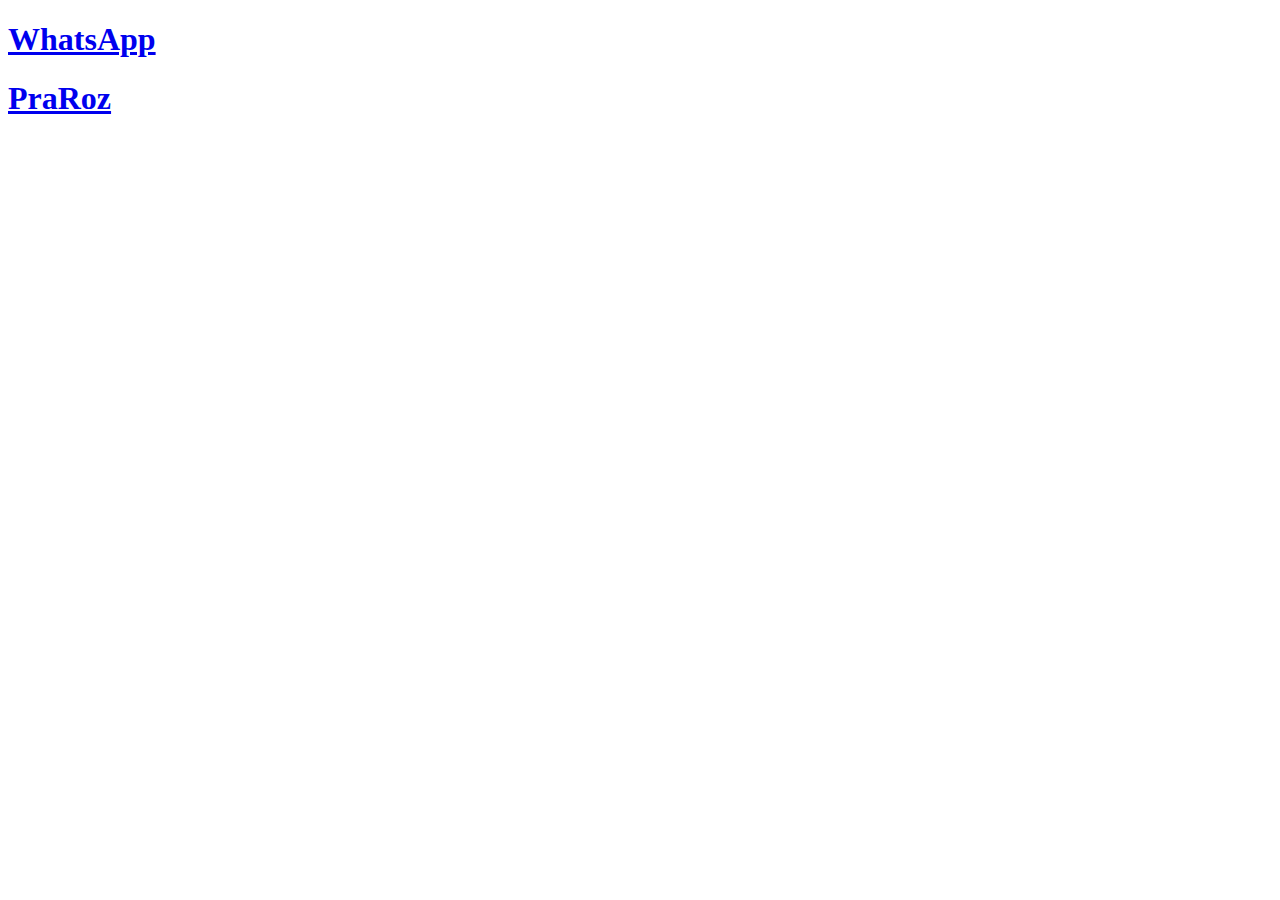
<file: index.html>
<!DOCTYPE html>
<html lang="en">
<head>
    <meta charset="UTF-8">
    <meta http-equiv="X-UA-Compatible" content="IE=edge">
    <meta name="viewport" content="width=device-width, initial-scale=1.0">
    <title>Reshma</title>
</head>
<body>
    <h1><a href="./whatsapp/index.html">WhatsApp</a></h1>
    <h1><a href="./PraRoz/index.html">PraRoz</a></h1>
</body>
</html>
</file>
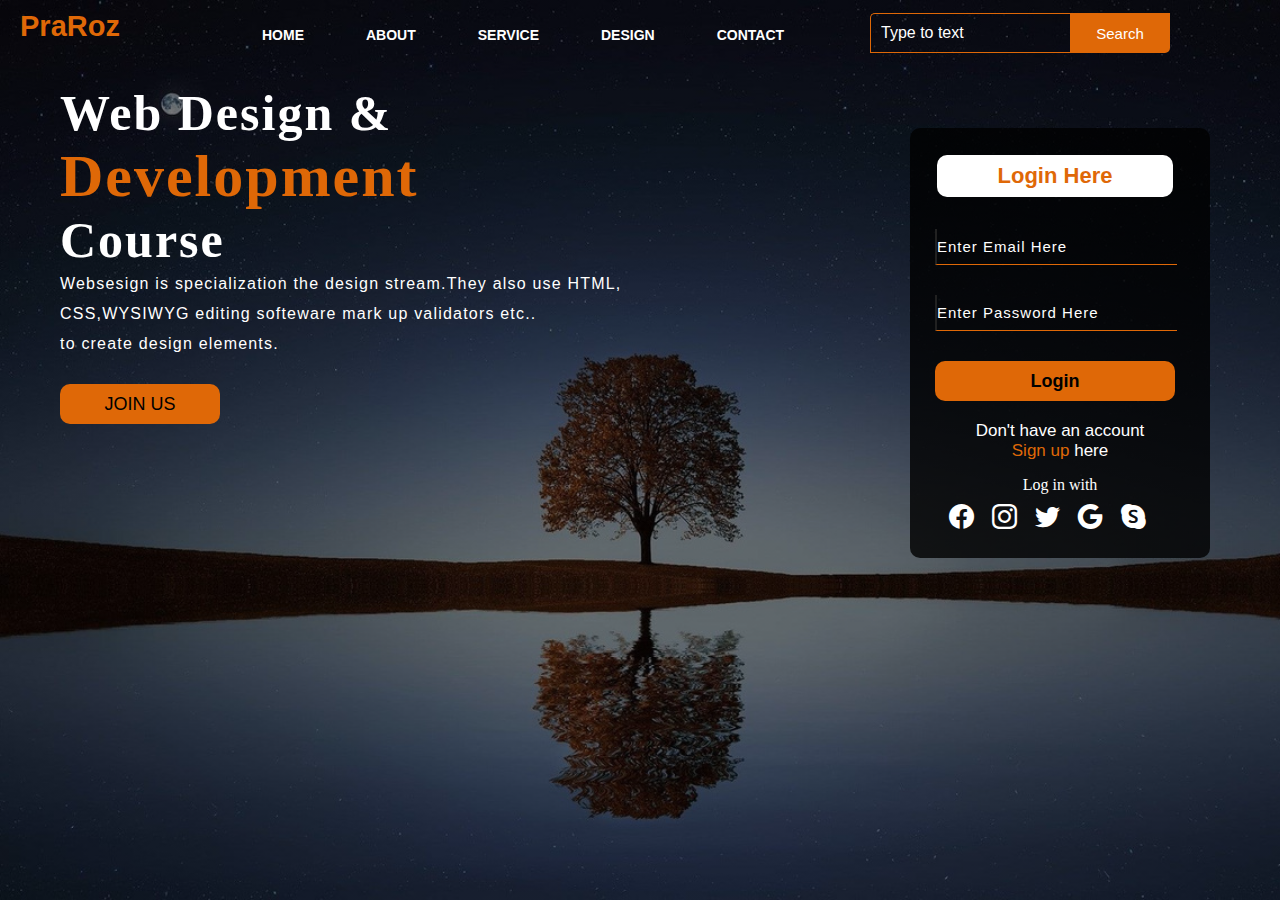
<file: PraRoz/index.html>
<!DOCTYPE html>
<html lang="en">
  <head>
    <meta charset="UTF-8" />
    <meta http-equiv="X-UA-Compatible" content="IE=edge" />
    <meta name="viewport" content="width=device-width, initial-scale=1.0" />
    <title>Webpage Design</title>
    <link rel="stylesheet" href="style.css" />
    <link rel="stylesheet" href="https://cdn.jsdelivr.net/npm/bootstrap-icons@1.9.1/font/bootstrap-icons.css">
  </head>
  <body>
    <div class="main">
      <div class="navbar">
        <div class="icon">
          <h2 class="logo">PraRoz</h2>
        </div>
        <div class="menu">
          <ul>
            <li><a href="#">HOME</a></li>
            <li><a href="#">ABOUT</a></li>
            <li><a href="#">SERVICE</a></li>
            <li><a href="#">DESIGN</a></li>
            <li><a href="#">CONTACT</a></li>
          </ul>
        </div>

        <div class="search">
          <input
            type="search"
            class="srch"
            name=""
            placeholder="Type to text"
          />
          <a href="#"><button class="btn">Search</button></a>
        </div>
      </div>

      <div class="content">
        <h1>Web Design &<br /><span> Development </span><br />Course</h1>
        <p class="par">
          Websesign is specialization the design stream.They also use
          HTML,<br>CSS,WYSIWYG editing softeware mark up validators etc.. <br>to create
          design elements.
        </p>

          <button class="cn"><a href="#">JOIN US</a></button>
        
          <div class="form">
          <h2>Login Here</h2>
          <input type="email" name="email" placeholder="Enter Email Here">
          <input type="Password" name="" placeholder="Enter Password Here">
          <button class="btnn"><a href="">Login</a></button>

          <p class="link">Don't have an account<br>
          <a href="#">Sign up </a> here</p>
          <p class="liw">Log in with</p>

            <div class="icons">

              <a href="#"><i class="bi bi-facebook"></i></a>
              <a href="#"><i class="bi bi-instagram"></i></a>
              <a href="#"><i class="bi bi-twitter"></i></a>
              <a href="#"><i class="bi bi-google"></i></a>
              <a href="#"><i class="bi bi-skype"></i></a>

            </div>

        </div>

        
      </div>
    </div>


  </body>
</html>
</file>
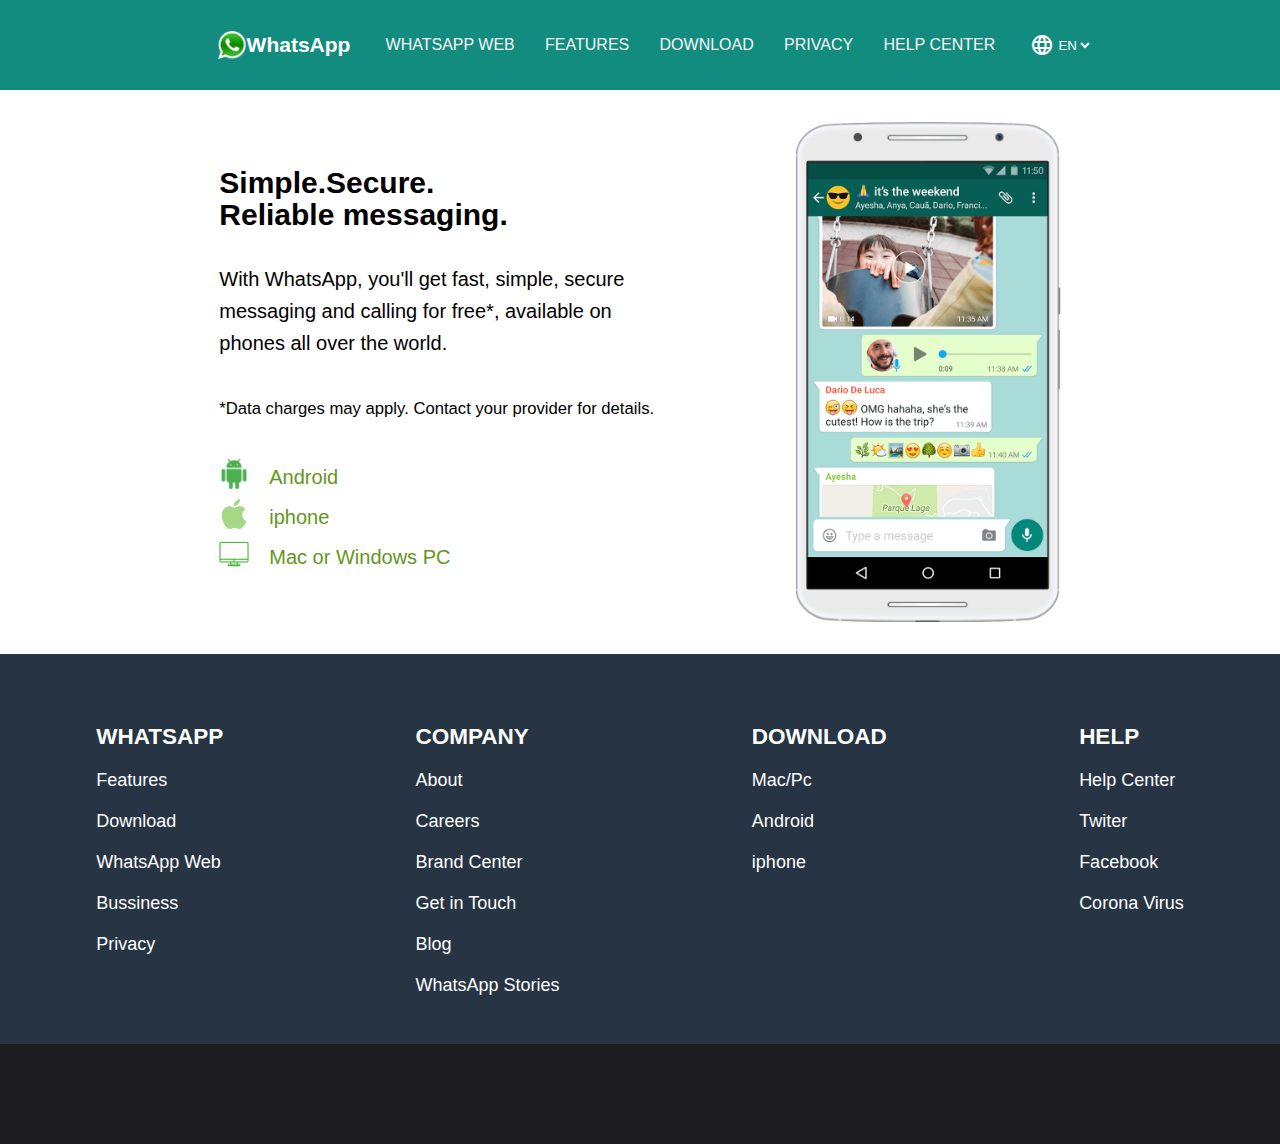
<file: whatsapp/index.html>
<!DOCTYPE html>
<html lang="en">
  <head>
    <meta charset="UTF-8" />
    <meta http-equiv="X-UA-Compatible" content="IE=edge" />
    <meta name="viewport" content="width=device-width, initial-scale=1.0" />
    <title>WhatsApp</title>
    <link
      href="https://fonts.googleapis.com/css2?family=Material+Symbols+Outlined"
      rel="stylesheet"
    />
    <link rel="icon" href="./images/whatsapplogo.png" />
    <link rel="stylesheet" href="./whatsappstyle.css" />
  </head>
  <body>
    <div class="header">
      <div class="logo">
        <img src="./images/whatsapplogo.png" />
        <h1>WhatsApp</h1>
      </div>
      <div class="titles">
        <p>WHATSAPP WEB</p>
        <p>FEATURES</p>
        <p>DOWNLOAD</p>
        <p>PRIVACY</p>
        <p>HELP CENTER</p>
      </div>
      <div class="globe">
        <span class="material-symbols-outlined"> language </span>
        <select>
          <option>EN</option>
        </select>
      </div>
    </div>

    <div class="midbody">
      <div class="txt">
        <h2>Simple.Secure.</h2>
        <h2>Reliable messaging.</h2>
        <br />
        <p>
          With WhatsApp, you'll get fast, simple, secure messaging and calling
          for free*, available on phones all over the world.
        </p>
        <br />

        <p>
          <small
            >*Data charges may apply. Contact your provider for details.</small
          >
        </p>
        <br />
        <div class="Symbols">
          <img src="./images/android.png" />

          <a href="#"><p>Android</p></a>
        </div>
        <div class="Symbols">
          <img src="./images/apple logo.png" />

          <a href="#"><p>iphone</p></a>
        </div>
        <div class="Symbols">
          <img src="./images/monitor.png" />

          <a href="#"><p>Mac or Windows PC</p></a>
        </div>
      </div>
      <img src="./images/phone Image.png" />
    </div>

    <div class="footer">
      <div class="box1">
        <h2>WHATSAPP</h2>
        <a href="#">Features</a>
        <a href="#">Download</a>
        <a href="#">WhatsApp Web</a>
        <a href="#">Bussiness</a>
        <a href="#">Privacy</a>
      </div>
      <div class="box2">
        <h2>COMPANY</h2>
        <a href="#">About</a>
        <a href="#">Careers</a>
        <a href="#">Brand Center</a>
        <a href="#">Get in Touch</a>
        <a href="#">Blog</a>
        <a href="#">WhatsApp Stories</a>
      </div>
      <div class="box3">
        <h2>DOWNLOAD</h2>
        <a href="#">Mac/Pc</a>
        <a href="#">Android</a>
        <a href="#">iphone</a>
      </div>
      <div class="box4">
        <h2>HELP</h2>
        <a href="#">Help Center</a>
        <a href="#">Twiter</a>
        <a href="#">Facebook</a>
        <a href="#">Corona Virus</a>
      </div>
    </div>

    <div class="end"></div>
  </body>
</html>
</file>
<file: PraRoz/style.css>
*{
    margin: 0;
    padding: 0;
}
.main{
    width: 100%;
    background:linear-gradient(to top,rgba(0,0,0,0.5),rgba(0,0,0,0.5)),url(./backgroundimg.jpg);
    background-position: center;
    background-size: cover;
    height: 100vh;

}
.navbar{
    height: 75px;
    width: 100%;
    margin: auto;

}
.logo{

    color: rgb(223, 104, 7);
    font-size: 29px;
    font-family: Arial, Helvetica, sans-serif;
    padding-left: 20px;
    float: left;
    padding-top: 10px;
    
}
.icon{
    width: 200px;
    float: left;
    height: 70px;
}
.menu{
    width: 400px;
    float: left;
    height: 70px;

}

ul{
    float: left;
    display: flex;
    justify-content: center;
    align-items: center;
}
ul li{
    list-style: none;
    margin-left: 62px;
    margin-top: 27px;
    font-size: 14px;
}
ul li a{
    text-decoration: none;
    color: white;
    font-family: Arial;
    font-weight: bold;
    transition: 0.4s ease-in-out;

}
ul li a:hover{
    color:rgb(223, 104, 7);
}

.search{
    width: 330px;
    float: left;
    margin-left: 270px;
}
.srch{
    font-family: 'Times New Roman';
    width: 200px;
    height: 40px;
    background: transparent;
    border: 1px solid rgb(223, 104, 7);
    margin-top: 13px;
    color: white;
    border-right: none;
    font-size: 16px;
    float: left;
    padding: 10px;
    border-top-left-radius: 5px;
}
.btn{
    width: 100px;
    height: 40px;
    background:rgb(223, 104, 7);
    border: 2px solid rgb(223, 104, 7) ;
    margin-top: 13px;
    color: white;
    font-size: 15px;
    border-bottom-right-radius: 5px;
    border-bottom-right-radius: 5px;
   
}
.btn:focus{
    outline: none;
    }

    .srch:focus{
        outline: none;
    }
    .content{
        width: 1200px;
        height: auto;
        margin: auto;
        color: white;
        position: relative;
    }

    .content .par{
        padding-left: 20px;
        padding-bottom: 25px;
        font-family: Arial;
        letter-spacing: 1.2px;
        line-height: 30px;

    }
    .content h1{
        font-family: 'Times New Roman';
        font-size: 50px;
        padding-left: 20px;
        margin-top: 9px;
        letter-spacing: 2px;
    }
    .content .cn{
        width: 160px;
        height: 40px;
        background:rgb(223, 104, 7) ;
        border: none;
        margin-bottom: 10px;
        margin-left: 20px;
        font-size: 18px;
        border-radius: 10px;
        cursor: pointer;

    }
    .content .cn a{
        text-decoration: none;
        color: black;
        transition: .3s ease;

    }
    .cn:hover{
        background-color:white;
    }
    .content span{
        color: rgb(223, 104, 7);
        font-size: 60px;

    }
    .form{
        width: 250px;
        height:380px;
        background: linear-gradient(to top, rgba(0,0,0,0.8),rgba(0,0,0,0.8));
        position: absolute;
        top: -20px;
        left: 870px;
        border-radius: 10px;
        padding: 25px;
        margin-top: 64px;
    }
    .form h2{
        width: 220px;
        font-family: sans-serif;
        text-align: center;
        color:rgb(223, 104, 7);
        font-size: 22px;
        background-color: white;
        border-radius: 10px;
        margin: 2px;
        padding: 8px;
        }
        .form input{
            width: 240px;
            height: 35px;
            background: transparent;
            border-bottom: 1px solid rgb(223, 104, 7) ;
            border-top: none;
            border-right: none;
            color: white;
            font-size: 15px;
            letter-spacing: 1px;
            margin-top: 30px;
            font-family: sans-serif;

        }
        .form input:focus{
            outline:none
        }
        ::placeholder{
            color: white;
            font-family: Arial;
        }
        .btnn{
            width: 240px;
            height: 40px;
            background:rgb(223, 104, 7);
            border: none;
            margin-top: 30px;
            font-size: 18px;
            border-radius: 10px;
            cursor: pointer;
            color: white;

        }
        .btnn:hover{
            background: white;
        }
        .btnn a{
            text-decoration: none;
            color: black;
            font-weight: bold;

        }
        .form .link{
            font-family: Arial;
            font-size: 17px;
            padding-top: 20px;
            text-align: center;
        }
        .form .link a{
            text-decoration: none;
            color: rgb(223, 104, 7) ;
        }
        .liw{
            padding-top: 15px;
            padding-bottom: 10px;
            text-align: center;

        }
        .icons a{
            text-decoration: none;
            color: white;
        }
        .icons i{
            color: white;
            font-size: 25px;
            padding-left: 14px;
            padding-top: 5px;
        }
        .icons i:hover{
            color: rgb(223, 104, 7);
        }
</file>
<file: whatsapp/whatsappstyle.css>
* {
  box-sizing: border-box;
  margin: 0;
}

.header {
  width: 100%;
  height: 90px;
  background-color: #128c7e;
  display: flex;
  align-items: center;
  justify-content: center;
  /* margin-left: 200px;  */
  /* margin-right: 200px; */
  gap: 20px;
}
.logo img {
  width: 30px;
  height: 30px;
}
.logo {
  color: white;
  font-family: Roboto, Helvetica Neue, Helvetica, Arial, sans-serif;
  font-weight: 200;
  display: flex;
  margin-left: 50px;
}
.logo h1 {
  margin-top: 3px;
  font-family: Roboto, Helvetica Neue, Helvetica, Arial, sans-serif;
  font-size: 21px;
}
.titles {
  color: rgb(248, 245, 245);
  display: flex;
  justify-content: space-around;
  width: 50%;
  font-family: Roboto, Helvetica Neue, Helvetica, Arial, sans-serif;
  font-weight: 200;
}
.globe {
  color: white;
  display: flex;
  margin-right: 20px;
}
.globe p {
  margin-top: 10px;
}
select {
  background-color: transparent;
  border: none;
  color: white;
}

.midbody {
  display: flex;
  flex-wrap: wrap-reverse;
  justify-content: center;
  align-items: center;
  gap: 8rem;
  margin: 2rem 0;
}
.midbody img {
  height: 500px;
}
.txt {
  width: 28rem;
  font-family: Roboto, Helvetica Neue, Helvetica, Arial, sans-serif;
  font-size: 20px;
  line-height: 2rem;
}
text p {
  font-size: 10px;
}
.txt img {
  width: 30px;
  height: 30px;
  margin-top: 2px;
}
.Symbols {
  display: flex;
  line-height: 40px;
}
.Symbols a {
  color: rgb(101, 150, 29);
  text-decoration: none;
  cursor: pointer;
  margin-left: 20px;
}
.Symbols a:hover {
  text-decoration: underline;
}
.footer {
  height: 390px;
  width: 100%;
  background-color: #273443;
  display: flex;
  justify-content: space-around;
  padding-top: 70px;
  font: size 70px;
}
.box1,
.box2,
.box3,
.box4 {
  display: flex;
  flex-direction: column;
  color: white;
  font-size: 15px;
  font-family: Roboto, Helvetica Neue, Helvetica, Arial, sans-serif;
}
.footer a {
  color: white;
  text-decoration: none;
  font-size: 18px;
  margin-top: 20px;
  font-family: Roboto, Helvetica Neue, Helvetica, Arial, sans-serif;
}
.footer a:hover {
  text-decoration: underline;
}
.end {
  background-color: rgb(28, 28, 32);
  width: 100%;
  height: 100px;
}
</file>
